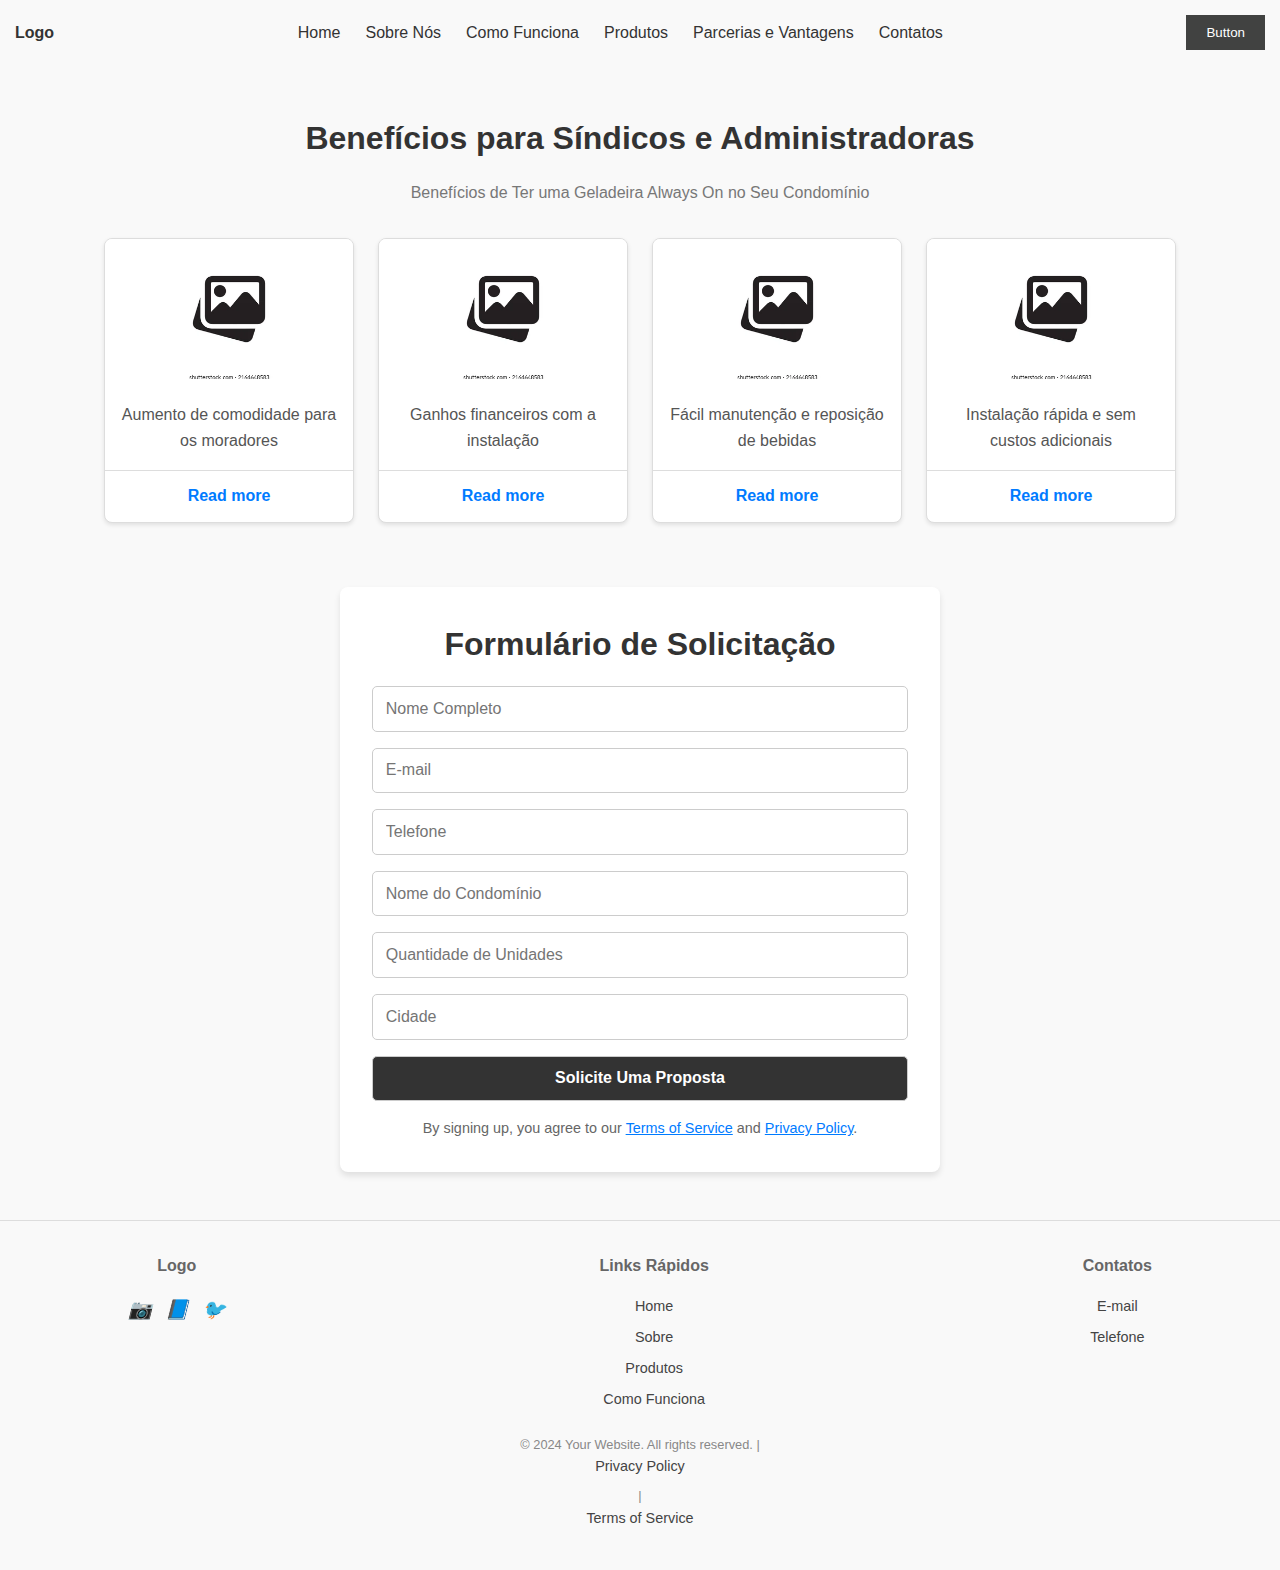
<file: beneficiosCindicos.html>
<!DOCTYPE html>
<html lang="pt-BR">
<head>
    <meta charset="UTF-8">
    <meta name="viewport" content="width=device-width, initial-scale=1.0">
    <title>Benefícios e Solicitação</title>
    <link rel="stylesheet" href="style.css">

    <style>
        
        /* Importação de ícones */
        @import url('https://cdnjs.cloudflare.com/ajax/libs/font-awesome/6.0.0-beta3/css/all.min.css');

        /* Reset Global */
        * {
            margin: 0;
            padding: 0;
            box-sizing: border-box;
            font-family: Arial, sans-serif;
        }

        body {
            background-color: #f9f9f9;
            color: #333;
            line-height: 1.6;
        }

        /* Container Principal */
        .container {
            max-width: 1200px;
            margin: 2rem auto;
            padding: 1rem;
        }

        /* Títulos */
        h1 {
            text-align: center;
            margin-bottom: 1rem;
            font-size: 2rem;
        }

        .subtitulo {
            text-align: center;
            font-size: 1rem;
            color: #777;
            margin-bottom: 2rem;
        }

        /* Benefícios - Cards */
        .cards {
            display: flex;
            justify-content: center;
            flex-wrap: wrap;
            gap: 1.5rem;
        }

        .card {
            width: 250px;
            border: 1px solid #ddd;
            border-radius: 8px;
            background-color: #fff;
            box-shadow: 0 2px 4px rgba(0, 0, 0, 0.1);
            transition: transform 0.3s ease, box-shadow 0.3s ease;
            overflow: hidden;
        }

        .card:hover {
            transform: translateY(-5px);
            box-shadow: 0 4px 8px rgba(0, 0, 0, 0.2);
        }

        .card img {
            width: 100%;
            height: 140px;
            object-fit: cover;
        }

        .card .descricao {
            padding: 1rem;
            font-size: 1rem;
            text-align: center;
            color: #555;
        }

        .link {
            display: block;
            text-align: center;
            text-decoration: none;
            color: #007BFF;
            font-weight: bold;
            border-top: 1px solid #ddd;
            padding: 0.8rem 0;
            transition: color 0.3s ease;
        }

        .link:hover {
            color: #0056b3;
        }

        /* Formulário */
        .formulario {
            max-width: 600px;
            margin: 3rem auto;
            padding: 2rem;
            background-color: #fff;
            border-radius: 8px;
            box-shadow: 0 4px 6px rgba(0, 0, 0, 0.1);
        }

        .formulario input,
        .formulario button {
            width: 100%;
            padding: 0.8rem;
            margin-bottom: 1rem;
            border: 1px solid #ccc;
            border-radius: 5px;
            font-size: 1rem;
        }

        .formulario button {
            background-color: #333;
            color: #fff;
            font-weight: bold;
            cursor: pointer;
            transition: background-color 0.3s ease;
        }

        .formulario button:hover {
            background-color: #555;
        }

        .termos {
            text-align: center;
            font-size: 0.9rem;
            color: #666;
        }

        .termos a {
            color: #007BFF;
            text-decoration: underline;
        }

        /* Rodapé */
        footer {
            text-align: center;
            margin-top: 3rem;
            color: #666;
        }

        .footer-content {
            display: flex;
            justify-content: space-around;
            padding: 1rem;
            border-top: 1px solid #ddd;
        }

        .footer-content ul {
            list-style: none;
        }

        .footer-content ul li a {
            text-decoration: none;
            color: #333;
            transition: color 0.3s ease;
        }

        .footer-content ul li a:hover {
            color: #007BFF;
        }

        .social a {
            font-size: 1.5rem;
            color: #333;
            margin: 0 0.5rem;
            transition: color 0.3s ease;
        }

        .social a:hover {
            color: #007BFF;
        }

        .copyright {
            margin-top: 1rem;
        }
    </style>
</head>
<body>
    <header>
        <div><strong>Logo</strong></div>
        <nav>
            <ul>
                <li><a href="#">Home</a></li>
                <li><a href="#">Sobre Nós</a></li>
                <li><a href="#">Como Funciona</a></li>
                <li><a href="#">Produtos</a></li>
                <li><a href="#">Parcerias e Vantagens</a></li>
                <li><a href="#">Contatos</a></li>
            </ul>
        </nav>
        <button>Button</button>
    </header>

    <!-- Seção Benefícios -->
    <section class="container">
        <h1>Benefícios para Síndicos e Administradoras</h1>
        <p class="subtitulo">Benefícios de Ter uma Geladeira Always On no Seu Condomínio</p>
        
        <div class="cards">
            <div class="card">
                <img src="./imgs.webp" alt="Comodidade para moradores">
                <p class="descricao">Aumento de comodidade para os moradores</p>
                <a href="#" class="link">Read more</a>
            </div>
            <div class="card">
                <img src="./imgs.webp" alt="Ganhos financeiros">
                <p class="descricao">Ganhos financeiros com a instalação</p>
                <a href="#" class="link">Read more</a>
            </div>
            <div class="card">
                <img src="./imgs.webp" alt="Fácil manutenção">
                <p class="descricao">Fácil manutenção e reposição de bebidas</p>
                <a href="#" class="link">Read more</a>
            </div>
            <div class="card">
                <img src="./imgs.webp" alt="Instalação rápida">
                <p class="descricao">Instalação rápida e sem custos adicionais</p>
                <a href="#" class="link">Read more</a>
            </div>
        </div>
    </section>

    <!-- Formulário de Solicitação -->
    <section class="formulario">
        <h1>Formulário de Solicitação</h1>
        <form>
            <input type="text" placeholder="Nome Completo" required>
            <input type="email" placeholder="E-mail" required>
            <input type="tel" placeholder="Telefone" required>
            <input type="text" placeholder="Nome do Condomínio" required>
            <input type="number" placeholder="Quantidade de Unidades" required>
            <input type="text" placeholder="Cidade" required>
            <button type="submit">Solicite Uma Proposta</button>
            <p class="termos">
                By signing up, you agree to our <a href="#">Terms of Service</a> and <a href="#">Privacy Policy</a>.
            </p>
        </form>
    </section>

    <!-- Rodapé -->
    <footer>
        <div>
            <h4>Logo</h4>
            <div class="social-icons">
                <i>📷</i>
                <i>📘</i>
                <i>🐦</i>
            </div>
        </div>
        <div>
            <h4>Links Rápidos</h4>
            <a href="#">Home</a>
            <a href="#">Sobre</a>
            <a href="#">Produtos</a>
            <a href="#">Como Funciona</a>
        </div>
        <div>
            <h4>Contatos</h4>
            <p>E-mail</p>
            <p>Telefone</p>
        </div>
        <div class="copyright">
            © 2024 Your Website. All rights reserved. | 
            <a href="#">Privacy Policy</a> |
            <a href="#">Terms of Service</a>
        </div>
    </footer>
</body>
</html>
</file>
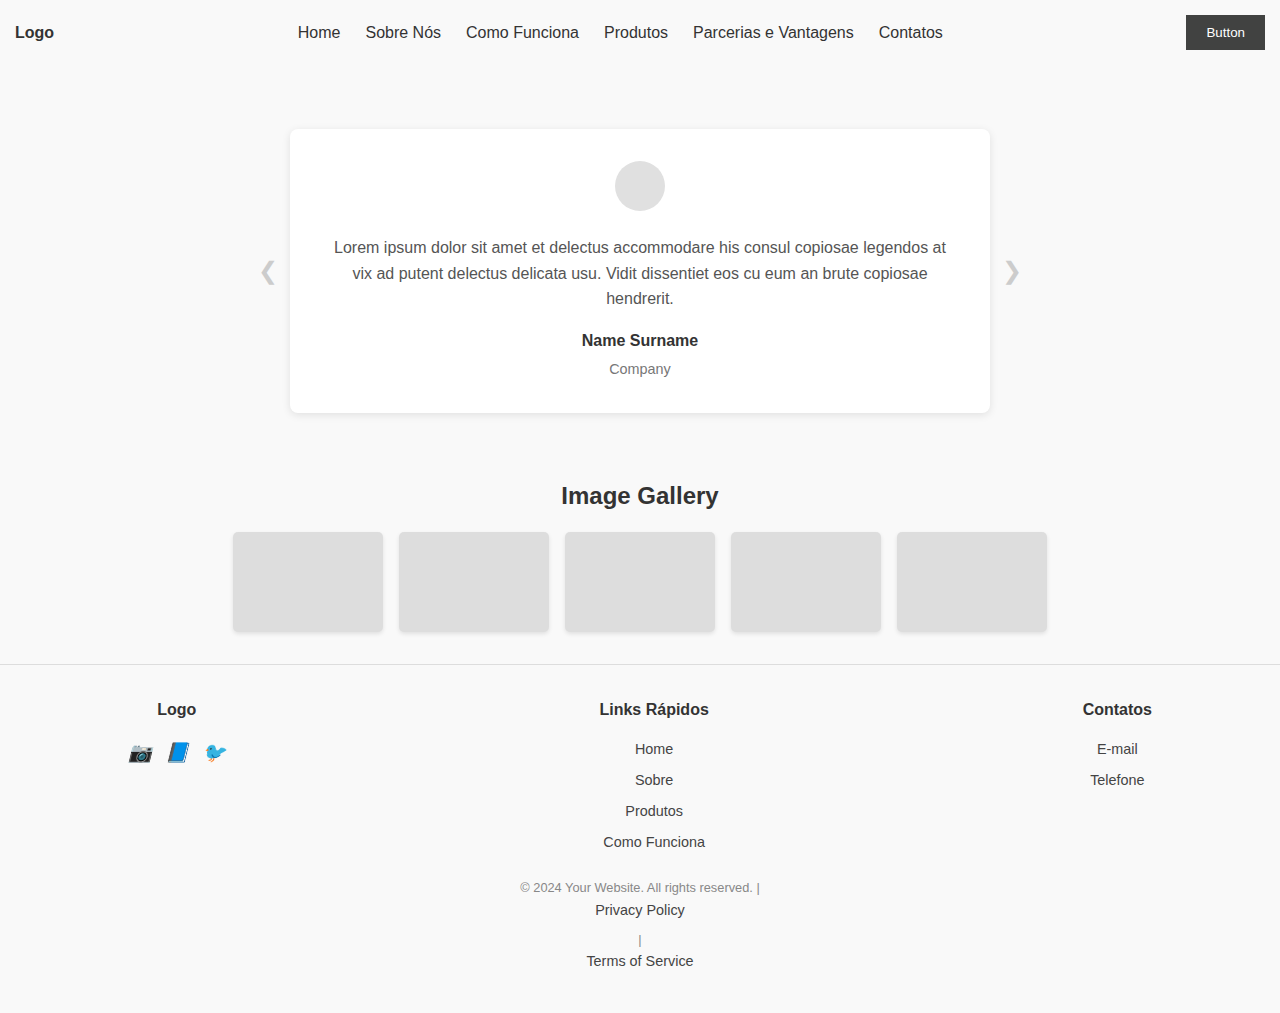
<file: imgGalery.html>
<!DOCTYPE html>
<html lang="pt-BR">
<head>
    <meta charset="UTF-8">
    <meta name="viewport" content="width=device-width, initial-scale=1.0">
    <title>Depoimentos e Galeria</title>
    <link rel="stylesheet" href="./style.css">
    <style>
        /* Reset básico */
        * {
            margin: 0;
            padding: 0;
            box-sizing: border-box;
            font-family: Arial, sans-serif;
        }

        body {
            background-color: #f9f9f9;
            color: #333;
            text-align: center;
            line-height: 1.6;
        }

        /* Container principal */
        .testimonial-container {
            position: relative;
            margin: 4rem auto;
            max-width: 700px;
            padding: 2rem 1.5rem;
            background: #fff;
            box-shadow: 0 2px 8px rgba(0, 0, 0, 0.1);
            border-radius: 8px;
        }

        /* Setas de navegação */
        .nav-arrow {
            position: absolute;
            top: 50%;
            transform: translateY(-50%);
            font-size: 1.5rem;
            color: #ccc;
            cursor: pointer;
            transition: color 0.3s ease;
        }

        .nav-arrow:hover {
            color: #555;
        }

        .nav-arrow.left {
            left: -2rem;
        }

        .nav-arrow.right {
            right: -2rem;
        }

        /* Ícone circular no topo */
        .testimonial-icon {
            display: flex;
            justify-content: center;
            margin-bottom: 1.5rem;
        }

        .testimonial-icon span {
            display: inline-block;
            width: 50px;
            height: 50px;
            background-color: #e0e0e0;
            border-radius: 50%;
        }

        /* Texto do Testemunho */
        .testimonial-text {
            font-size: 1rem;
            color: #555;
            margin: 0 1rem 1rem;
        }

        .testimonial-author {
            font-weight: bold;
            font-size: 1rem;
            color: #333;
            margin-bottom: 0.3rem;
        }

        .testimonial-company {
            font-size: 0.9rem;
            color: #777;
        }

        /* Título da Galeria */
        .gallery-title {
            font-size: 1.5rem;
            font-weight: bold;
            color: #333;
            margin: 2rem 0 1rem;
        }

        /* Galeria de Imagens */
        .image-gallery {
            display: flex;
            justify-content: center;
            gap: 1rem;
            flex-wrap: wrap;
            margin-bottom: 2rem;
        }

        .gallery-image {
            width: 150px;
            height: 100px;
            background-color: #ddd;
            border-radius: 5px;
            box-shadow: 0 2px 4px rgba(0, 0, 0, 0.1);
            transition: transform 0.3s ease, background-color 0.3s ease;
        }

        .gallery-image:hover {
            background-color: #ccc;
            transform: scale(1.05);
        }

        /* Espaço extra */
        .spacer {
            margin-bottom: 2rem;
        }
    </style>
</head>
<body>

    <header>
        <div><strong>Logo</strong></div>
        <nav>
            <ul>
                <li><a href="#">Home</a></li>
                <li><a href="#">Sobre Nós</a></li>
                <li><a href="#">Como Funciona</a></li>
                <li><a href="#">Produtos</a></li>
                <li><a href="#">Parcerias e Vantagens</a></li>
                <li><a href="#">Contatos</a></li>
            </ul>
        </nav>
        <button>Button</button>
    </header>

    <!-- Depoimento -->
    <section class="testimonial-container">
        <!-- Setas de navegação -->
        <div class="nav-arrow left">&#10094;</div>
        <div class="nav-arrow right">&#10095;</div>

        <!-- Ícone circular -->
        <div class="testimonial-icon">
            <span></span>
        </div>

        <!-- Texto do Depoimento -->
        <p class="testimonial-text">
            Lorem ipsum dolor sit amet et delectus accommodare his consul copiosae legendos at vix ad putent delectus delicata usu. Vidit dissentiet eos cu eum an brute copiosae hendrerit.
        </p>
        <p class="testimonial-author">Name Surname</p>
        <p class="testimonial-company">Company</p>
    </section>

    <!-- Espaço -->
    <div class="spacer"></div>

    <!-- Título da Galeria -->
    <h2 class="gallery-title">Image Gallery</h2>

    <!-- Galeria de Imagens -->
    <section class="image-gallery">
        <div class="gallery-image"></div>
        <div class="gallery-image"></div>
        <div class="gallery-image"></div>
        <div class="gallery-image"></div>
        <div class="gallery-image"></div>
    </section>

    <footer>
        <div>
            <h4>Logo</h4>
            <div class="social-icons">
                <i>📷</i>
                <i>📘</i>
                <i>🐦</i>
            </div>
        </div>
        <div>
            <h4>Links Rápidos</h4>
            <a href="#">Home</a>
            <a href="#">Sobre</a>
            <a href="#">Produtos</a>
            <a href="#">Como Funciona</a>
        </div>
        <div>
            <h4>Contatos</h4>
            <p>E-mail</p>
            <p>Telefone</p>
        </div>
        <div class="copyright">
            © 2024 Your Website. All rights reserved. | 
            <a href="#">Privacy Policy</a> |
            <a href="#">Terms of Service</a>
        </div>
    </footer>


</body>
</html>
</file>
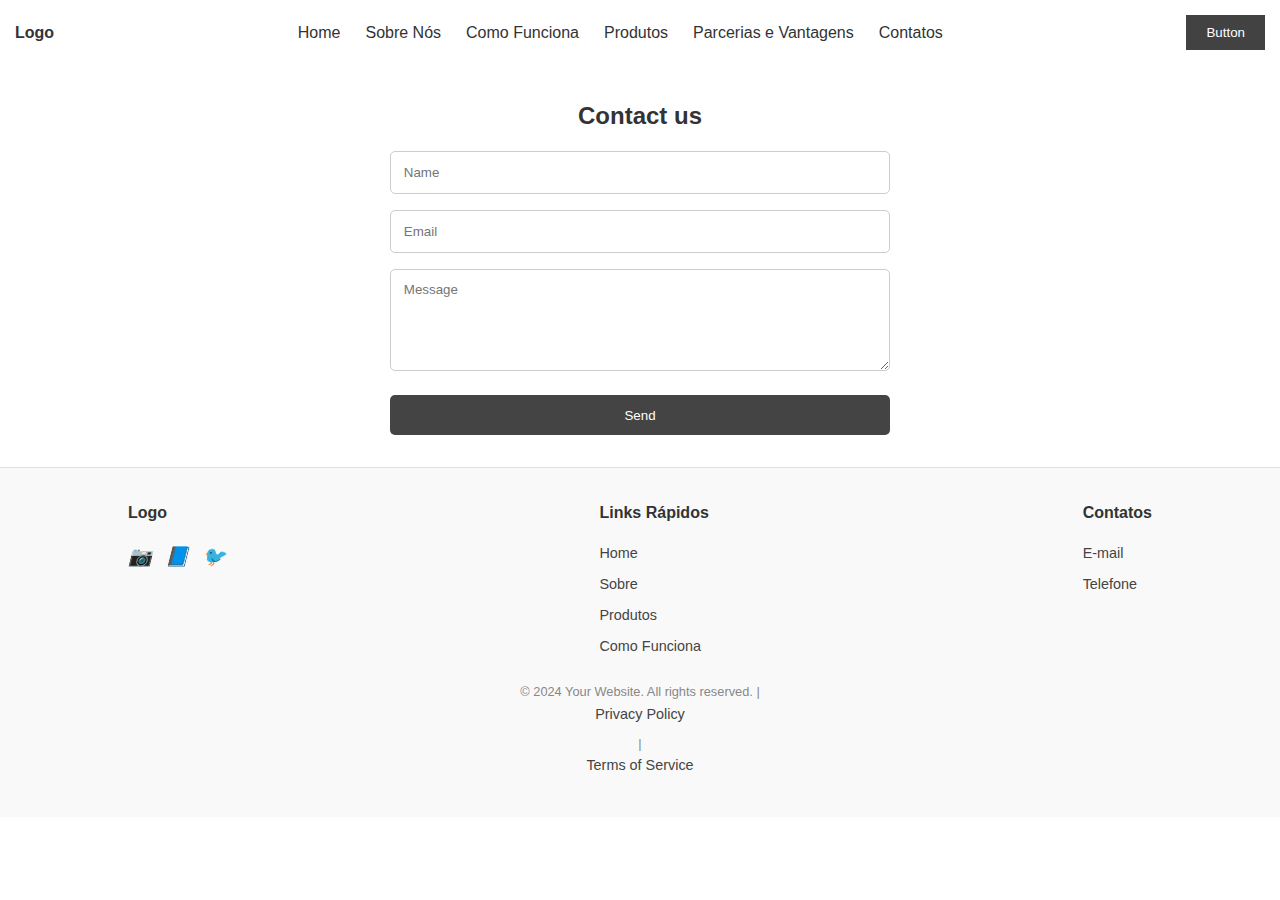
<file: login.html>
<!DOCTYPE html>
<html lang="en">
<head>
    <meta charset="UTF-8">
    <meta name="viewport" content="width=device-width, initial-scale=1.0">
    <title>Document</title>
    <link rel="stylesheet" href="style.css">
</head>
<body>
    <!-- Header -->
    <header>
        <div><strong>Logo</strong></div>
        <nav>
            <ul>
                <li><a href="#">Home</a></li>
                <li><a href="#">Sobre Nós</a></li>
                <li><a href="#">Como Funciona</a></li>
                <li><a href="#">Produtos</a></li>
                <li><a href="#">Parcerias e Vantagens</a></li>
                <li><a href="#">Contatos</a></li>
            </ul>
        </nav>
        <button>Button</button>
    </header>

    <!-- Seção de Contato -->
    <section class="contact-container">
        <h2>Contact us</h2>
        <form>
            <input type="text" name="name" placeholder="Name" required>
            <input type="email" name="email" placeholder="Email" required>
            <textarea name="message" rows="5" placeholder="Message"></textarea>
            <button type="submit">Send</button>
        </form>
    </section>

    <!-- Footer -->
    <footer>
        <div>
            <h4>Logo</h4>
            <div class="social-icons">
                <i>📷</i>
                <i>📘</i>
                <i>🐦</i>
            </div>
        </div>
        <div>
            <h4>Links Rápidos</h4>
            <a href="#">Home</a>
            <a href="#">Sobre</a>
            <a href="#">Produtos</a>
            <a href="#">Como Funciona</a>
        </div>
        <div>
            <h4>Contatos</h4>
            <p>E-mail</p>
            <p>Telefone</p>
        </div>
        <div class="copyright">
            © 2024 Your Website. All rights reserved. | 
            <a href="#">Privacy Policy</a> |
            <a href="#">Terms of Service</a>
        </div>
    </footer>
</body>
</html>
</file>
<file: style.css>
/* Reset Básico */
        * {
            margin: 0;
            padding: 0;
            box-sizing: border-box;
            font-family: Arial, sans-serif;
        }

        body {
            line-height: 1.6;
            color: #333;
        }

        /* Header */
        header {
            padding: 15px;
            display: flex;
            justify-content: space-between;
            align-items: center;
        }

        header ul {
            list-style-type: none;
            margin: 0;
            padding: 0;
            display: flex;
            gap: 25px;
        }

        header a {
            text-decoration: none;
            color: #333;
            transition: color 0.3s ease;
        }

        header a:hover {
            color: #666;
        }

        header button {
            padding: 10px 20px;
            background-color: #414241;
            color: white;
            border: none;
            cursor: pointer;
            transition: background-color 0.3s ease;
        }

        header button:hover {
            background-color: #333;
        }

        /* Seção de Contato */
        .contact-container {
            text-align: center;
            padding: 2rem;
        }

        .contact-container h2 {
            margin-bottom: 1rem;
            font-size: 1.5rem;
        }

        .contact-container form {
            max-width: 500px;
            margin: 0 auto;
        }

        .contact-container input,
        .contact-container textarea {
            width: 100%;
            padding: 0.8rem;
            margin-bottom: 1rem;
            border: 1px solid #ccc;
            border-radius: 5px;
        }

        .contact-container button {
            padding: 0.8rem 1.5rem;
            background-color: #444;
            color: #fff;
            border: none;
            cursor: pointer;
            border-radius: 5px;
            width: 100%;
            transition: background-color 0.3s ease;
        }

        .contact-container button:hover {
            background-color: #333;
        }

        /* Footer */
        footer {
            background-color: #f9f9f9;
            padding: 2rem 10%;
            display: flex;
            justify-content: space-between;
            align-items: flex-start;
            flex-wrap: wrap;
            border-top: 1px solid #ddd;
        }

        footer h4 {
            margin-bottom: 1rem;
            font-size: 1rem;
        }

        footer a,
        footer p {
            display: block;
            margin-bottom: 0.5rem;
            color: #444;
            font-size: 0.9rem;
            text-decoration: none;
        }

        footer a:hover {
            color: #000;
        }

        .social-icons {
            display: flex;
            gap: 0.8rem;
            margin-top: 1rem;
        }

        .social-icons i {
            font-size: 1.2rem;
            cursor: pointer;
        }

        .copyright {
            text-align: center;
            margin-top: 1rem;
            font-size: 0.8rem;
            color: #888;
            width: 100%;
        }
</file>
